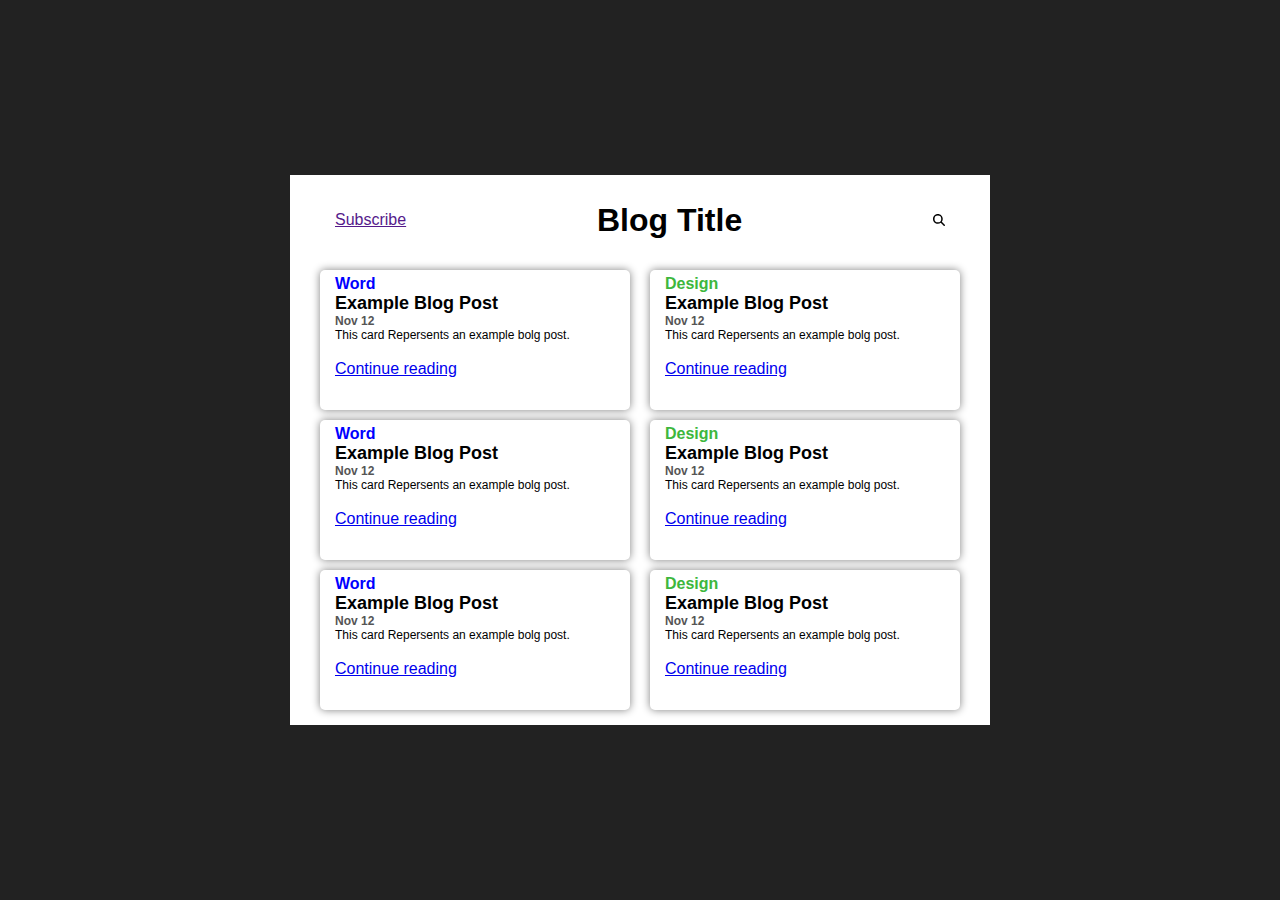
<file: Blog-Web/index.html>
<!DOCTYPE html>
<html lang="en">
<head>
    <meta charset="UTF-8">
    <meta name="viewport" content="width=device-width, initial-scale=1.0">
    <title>Blogs Web</title>
    <link rel="stylesheet" href="style.css">
</head>
<body>
    <div class="wraper">
        <div class="container">
            <div class="box" id="box1">
                <a href="">Subscribe</a>
                <h1>Blog Title</h1>
                <img src="search.svg" alt="">
            </div>
            <div class="box" id="box2">
                <h3 class="title">Word</h3>
                <h2 class="heading">Example Blog Post</h2>
                <p class="date">Nov 12</p>
                <p class="para">This card Repersents an example bolg post.</p>
                <br>
                <a href="info.html" class="link">Continue reading</a>
            </div>
            <div class="box" id="box3">
                <h3 class="title-2">Design</h3>
                <h2 class="heading">Example Blog Post</h2>
                <p class="date">Nov 12</p>
                <p class="para">This card Repersents an example bolg post.</p>
                <br>
                <a href="info.html" class="link">Continue reading</a>
            </div>
            <div class="box" id="box4">
                <h3 class="title">Word</h3>
                <h2 class="heading">Example Blog Post</h2>
                <p class="date">Nov 12</p>
                <p class="para">This card Repersents an example bolg post.</p>
                <br>
                <a href="info.html" class="link">Continue reading</a>
            </div>
            <div class="box" id="box5">
                <h3 class="title-2">Design</h3>
                <h2 class="heading">Example Blog Post</h2>
                <p class="date">Nov 12</p>
                <p class="para">This card Repersents an example bolg post.</p>
                <br>
                <a href="info.html" class="link">Continue reading</a>
            </div>
            <div class="box" id="box6">
                <h3 class="title">Word</h3>
                <h2 class="heading">Example Blog Post</h2>
                <p class="date">Nov 12</p>
                <p class="para">This card Repersents an example bolg post.</p>
                <br>
                <a href="info.html" class="link">Continue reading</a>
            </div>
            <div class="box" id="box7">
                <h3 class="title-2">Design</h3>
                <h2 class="heading">Example Blog Post</h2>
                <p class="date">Nov 12</p>
                <p class="para">This card Repersents an example bolg post.</p>
                <br>
                <a href="info.html" class="link">Continue reading</a>
            </div>
        </div>
    </div>
</body>
</html>
</file>
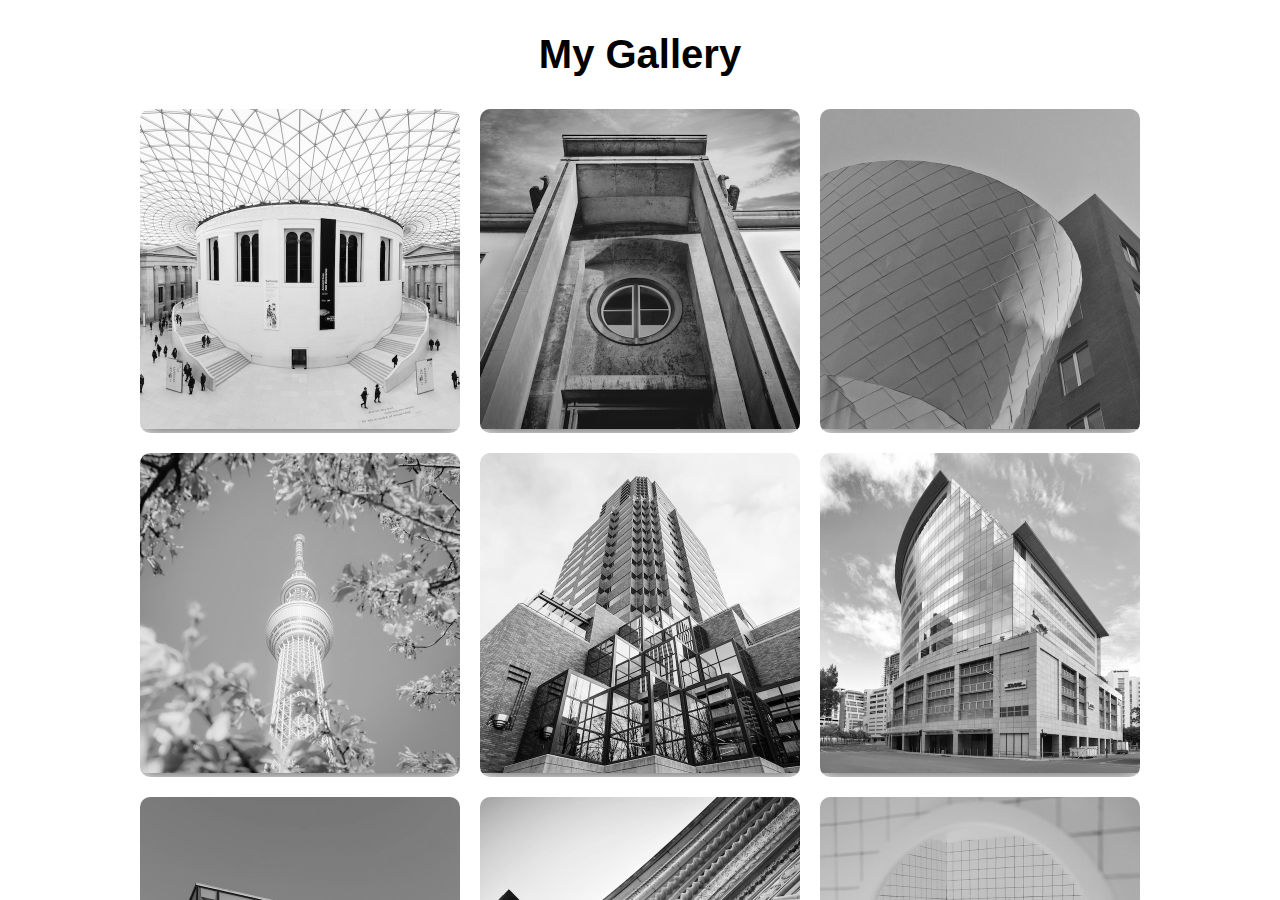
<file: Image-Gallery/index.html>
<!DOCTYPE html>
<html lang="en">
<head>
    <meta charset="UTF-8">
    <meta name="viewport" content="width=device-width, initial-scale=1.0">
    <title>Image Gallery</title>
    <link rel="stylesheet" href="style.css">
</head>
<body>
    <div id="wraper">
        <h1>My Gallery</h1>
        <div class="container">
            <div class="card">
                <figure>
                    <img src="images/image1.jpg" alt="first-image">
                    <figcaption>image-1</figcaption>
                </figure>
            </div>
            <div class="card">
                <figure>
                    <img src="images/image2.jpeg" alt="second-image">
                    <figcaption>image-2</figcaption>
                </figure>
            </div>
            <div class="card">
                <figure>
                    <img src="images/image3.jpeg" alt="third-image">
                    <figcaption>image-3</figcaption>
                </figure>
            </div>
            <div class="card">
                <figure>
                    <img src="images/image4.jpeg" alt="forth-image">
                    <figcaption>image-4</figcaption>
                </figure>
            </div>
            <div class="card">
                <figure>
                    <img src="images/image5.jpeg" alt="fifth-image">
                    <figcaption>image-5</figcaption>
                </figure>
            </div>
            <div class="card">
                <figure>
                    <img src="images/image6.jpeg" alt="sixth-image">
                    <figcaption>image-6</figcaption>
                </figure>
            </div>
            <div class="card">
                <figure>
                    <img src="images/image7.jpeg" alt="seventh-image">
                    <figcaption>image-7</figcaption>
                </figure>
            </div>
            <div class="card">
                <figure>
                    <img src="images/image8.jpeg" alt="eight-image">
                    <figcaption>image-8</figcaption>
                </figure>
            </div>
            <div class="card">
                <figure>
                    <img src="images/image9.jpeg" alt="ninth-image">
                    <figcaption>image-9</figcaption>
                </figure>
            </div>
        </div>
    </div>
</body>
</html>
</file>
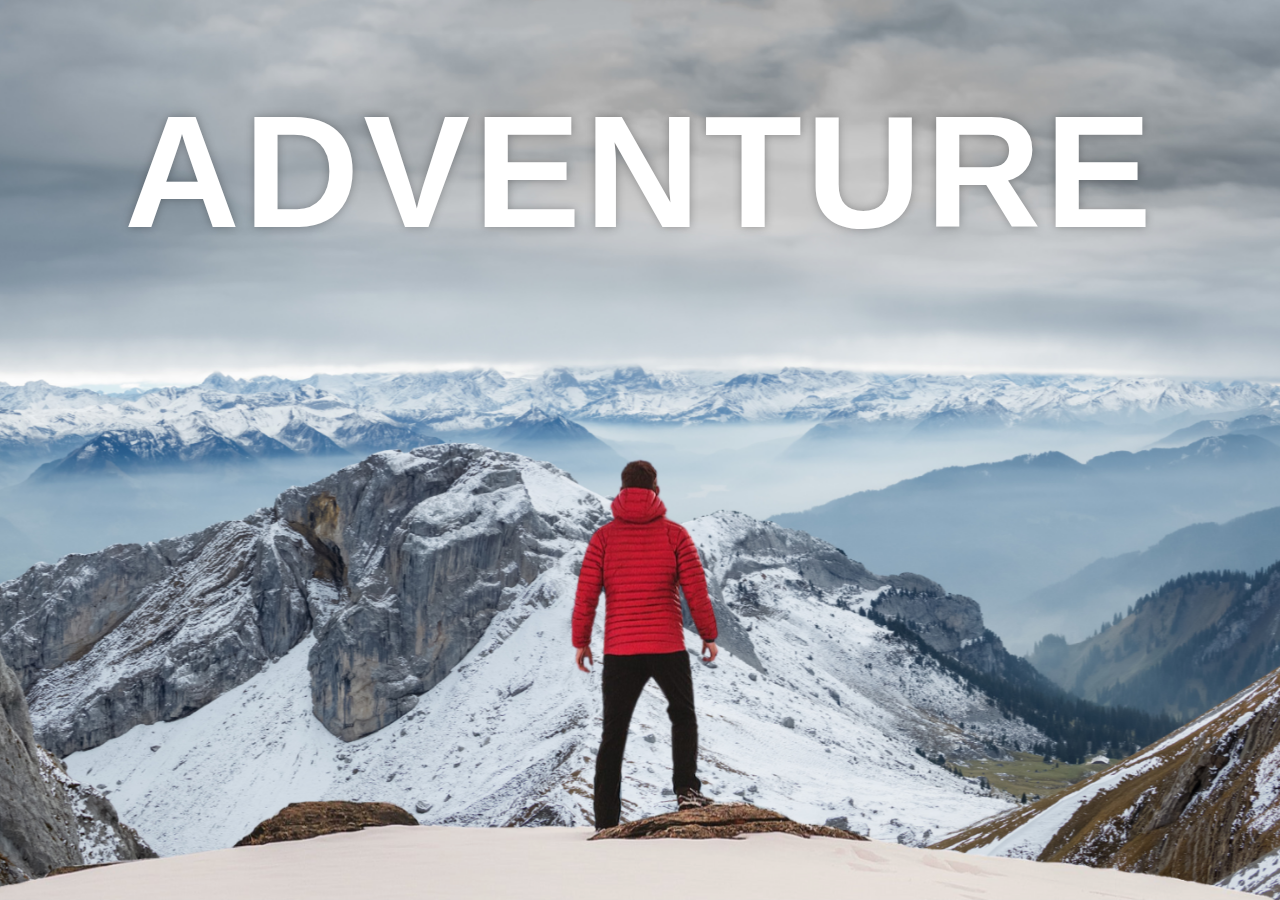
<file: Parallax_website/index.html>
<!DOCTYPE html>
<html lang="en">
<head>
    <meta charset="UTF-8">
    <meta name="viewport" content="width=device-width, initial-scale=1.0">
    <title>Parallax Website</title>
    <link rel="icon" type="images/x-icon" href="images/favicon.ico">
    <link rel="stylesheet" href="style.css">
</head>
<body>
    <div id="wraper">
        <div class="container">
            <img src="images/background.png" class="background">
            <img src="images/foreground.png" class="foreground">
            <h1>ADVENTURE</h1>
        </div>

        <section>
            <h2 class="secHeading">Adventure Time</h2>
            <p class="text">
                Lorem ipsum dolor sit amet consectetur, adipisicing elit. Qui necessitatibus commodi alias? Veritatis, eligendi nisi. Amet exercitationem, recusandae dolore corrupti laborum aperiam repellendus natus voluptatem quam atque aliquam beatae. Odit deserunt nisi optio eveniet? Aliquam possimus molestiae, ullam illum accusamus autem accusantium! Voluptate laboriosam eum saepe ex veritatis est? Numquam eaque autem labore provident dolorum, velit omnis mollitia eos adipisci!
                <br> <br>
                Lorem, ipsum dolor sit amet consectetur adipisicing elit. Ad, itaque hic tempore rem eveniet sed repudiandae molestiae magnam aut quod consequatur, harum, totam beatae fugiat ipsam? Explicabo, blanditiis quod similique fugiat fugit ea expedita deleniti doloribus, delectus perferendis, tempore amet maiores libero sapiente voluptatem reprehenderit? Illum alias commodi cupiditate corporis mollitia ab quaerat, ipsum est excepturi vitae a sunt optio.
            </p>
            <div class="bg bg1">
                <h2 class="desc">BIKING</h2>
            </div>
            <p class="text">
                Lorem ipsum dolor sit amet consectetur, adipisicing elit. Qui necessitatibus commodi alias? Veritatis, eligendi nisi. Amet exercitationem, recusandae dolore corrupti laborum aperiam repellendus natus voluptatem quam atque aliquam beatae. Odit deserunt nisi optio eveniet? Aliquam possimus molestiae, ullam illum accusamus autem accusantium! Voluptate laboriosam eum saepe ex veritatis est? Numquam eaque autem labore provident dolorum, velit omnis mollitia eos adipisci!
                <br> <br>
                Lorem, ipsum dolor sit amet consectetur adipisicing elit. Ad, itaque hic tempore rem eveniet sed repudiandae molestiae magnam aut quod consequatur, harum, totam beatae fugiat ipsam? Explicabo, blanditiis quod similique fugiat fugit ea expedita deleniti doloribus, delectus perferendis, tempore amet maiores libero sapiente voluptatem reprehenderit? Illum alias commodi cupiditate corporis mollitia ab quaerat, ipsum est excepturi vitae a sunt optio.
            </p>
            <div class="bg bg2">
                <h2 class="desc">PARA GLIDING</h2>
            </div>
            <p class="text">
                Lorem ipsum dolor sit amet consectetur, adipisicing elit. Qui necessitatibus commodi alias? Veritatis, eligendi nisi. Amet exercitationem, recusandae dolore corrupti laborum aperiam repellendus natus voluptatem quam atque aliquam beatae. Odit deserunt nisi optio eveniet? Aliquam possimus molestiae, ullam illum accusamus autem accusantium! Voluptate laboriosam eum saepe ex veritatis est? Numquam eaque autem labore provident dolorum, velit omnis mollitia eos adipisci!
                <br> <br>
                Lorem, ipsum dolor sit amet consectetur adipisicing elit. Ad, itaque hic tempore rem eveniet sed repudiandae molestiae magnam aut quod consequatur, harum, totam beatae fugiat ipsam? Explicabo, blanditiis quod similique fugiat fugit ea expedita deleniti doloribus, delectus perferendis, tempore amet maiores libero sapiente voluptatem reprehenderit? Illum alias commodi cupiditate corporis mollitia ab quaerat, ipsum est excepturi vitae a sunt optio.
            </p>
            <div class="bg bg3">
                <h2 class="desc">SURFING</h2>
            </div>
            <p class="text">
                Lorem ipsum dolor sit amet consectetur, adipisicing elit. Qui necessitatibus commodi alias? Veritatis, eligendi nisi. Amet exercitationem, recusandae dolore corrupti laborum aperiam repellendus natus voluptatem quam atque aliquam beatae. Odit deserunt nisi optio eveniet? Aliquam possimus molestiae, ullam illum accusamus autem accusantium! Voluptate laboriosam eum saepe ex veritatis est? Numquam eaque autem labore provident dolorum, velit omnis mollitia eos adipisci!
                <br> <br>
                Lorem, ipsum dolor sit amet consectetur adipisicing elit. Ad, itaque hic tempore rem eveniet sed repudiandae molestiae magnam aut quod consequatur, harum, totam beatae fugiat ipsam? Explicabo, blanditiis quod similique fugiat fugit ea expedita deleniti doloribus, delectus perferendis, tempore amet maiores libero sapiente voluptatem reprehenderit? Illum alias commodi cupiditate corporis mollitia ab quaerat, ipsum est excepturi vitae a sunt optio.
            </p>
        </section>
    </div>
</body>
</html>
</file>
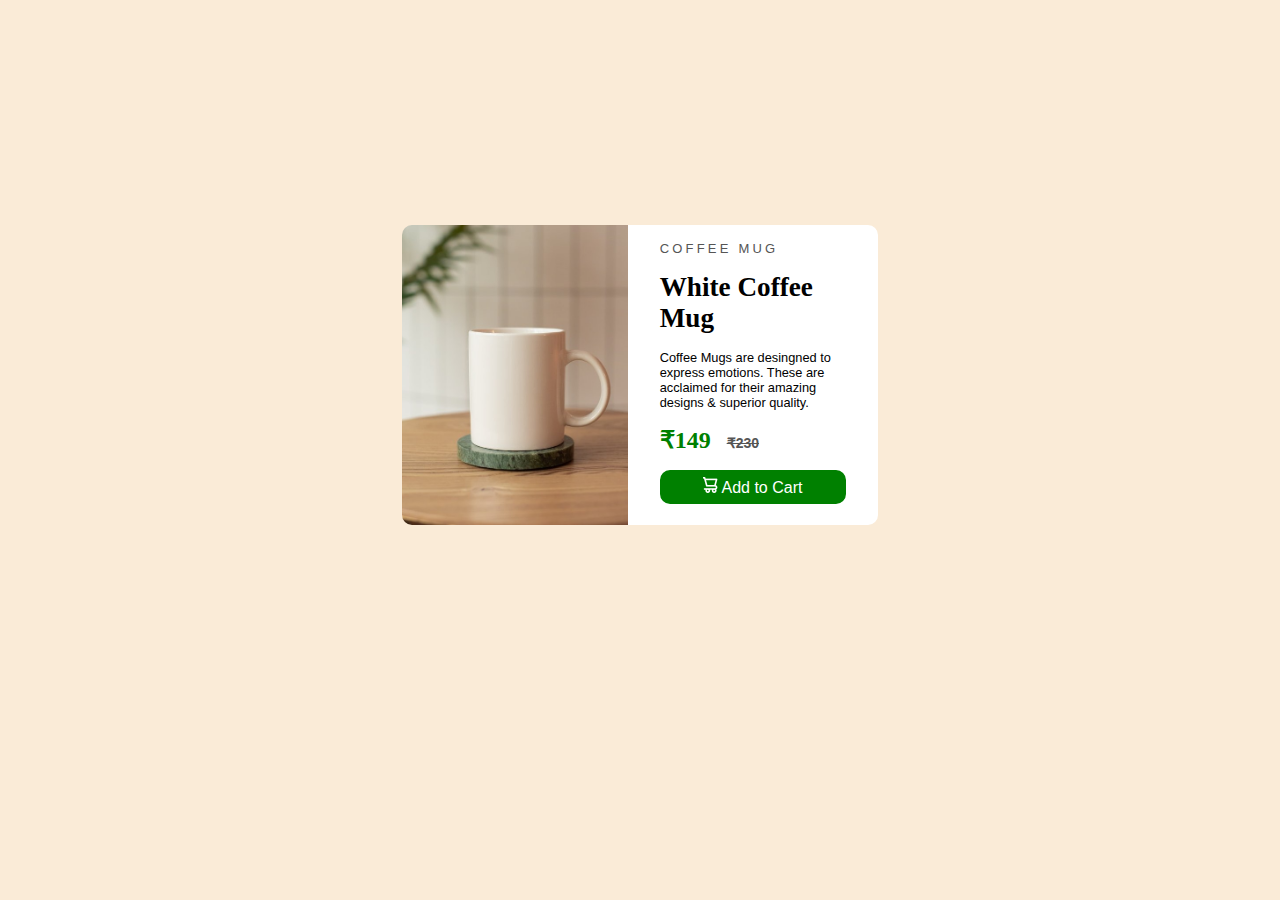
<file: White-coffee-mug/index.html>
<!DOCTYPE html>
<html lang="en">
<head>
    <meta charset="UTF-8">
    <meta name="viewport" content="width=device-width, initial-scale=1.0">
    <title>White coffee mug</title>
    <link rel="stylesheet" href="style.css">
</head>
<body>
    <div class="wraper">
        <div class="container">
            <div class="left">
                <img src="images/mug.jpg" alt="cup" class="mug">
            </div>
            <div class="right">
                <p class="text">COFFEE MUG</p>
                <h2 class="title">White Coffee Mug</h2>
                <p class="desc">Coffee Mugs are desingned to express emotions. These are acclaimed for their amazing designs & superior quality.</p>
                <h2 class="price"><span>&#8377;149</span><del class="off">&#8377;230</del></h2>
                <button><img src="images/icon-cart.png" alt="icon"> Add to Cart</button>
            </div>
        </div>
    </div>
</body>
</html>
</file>
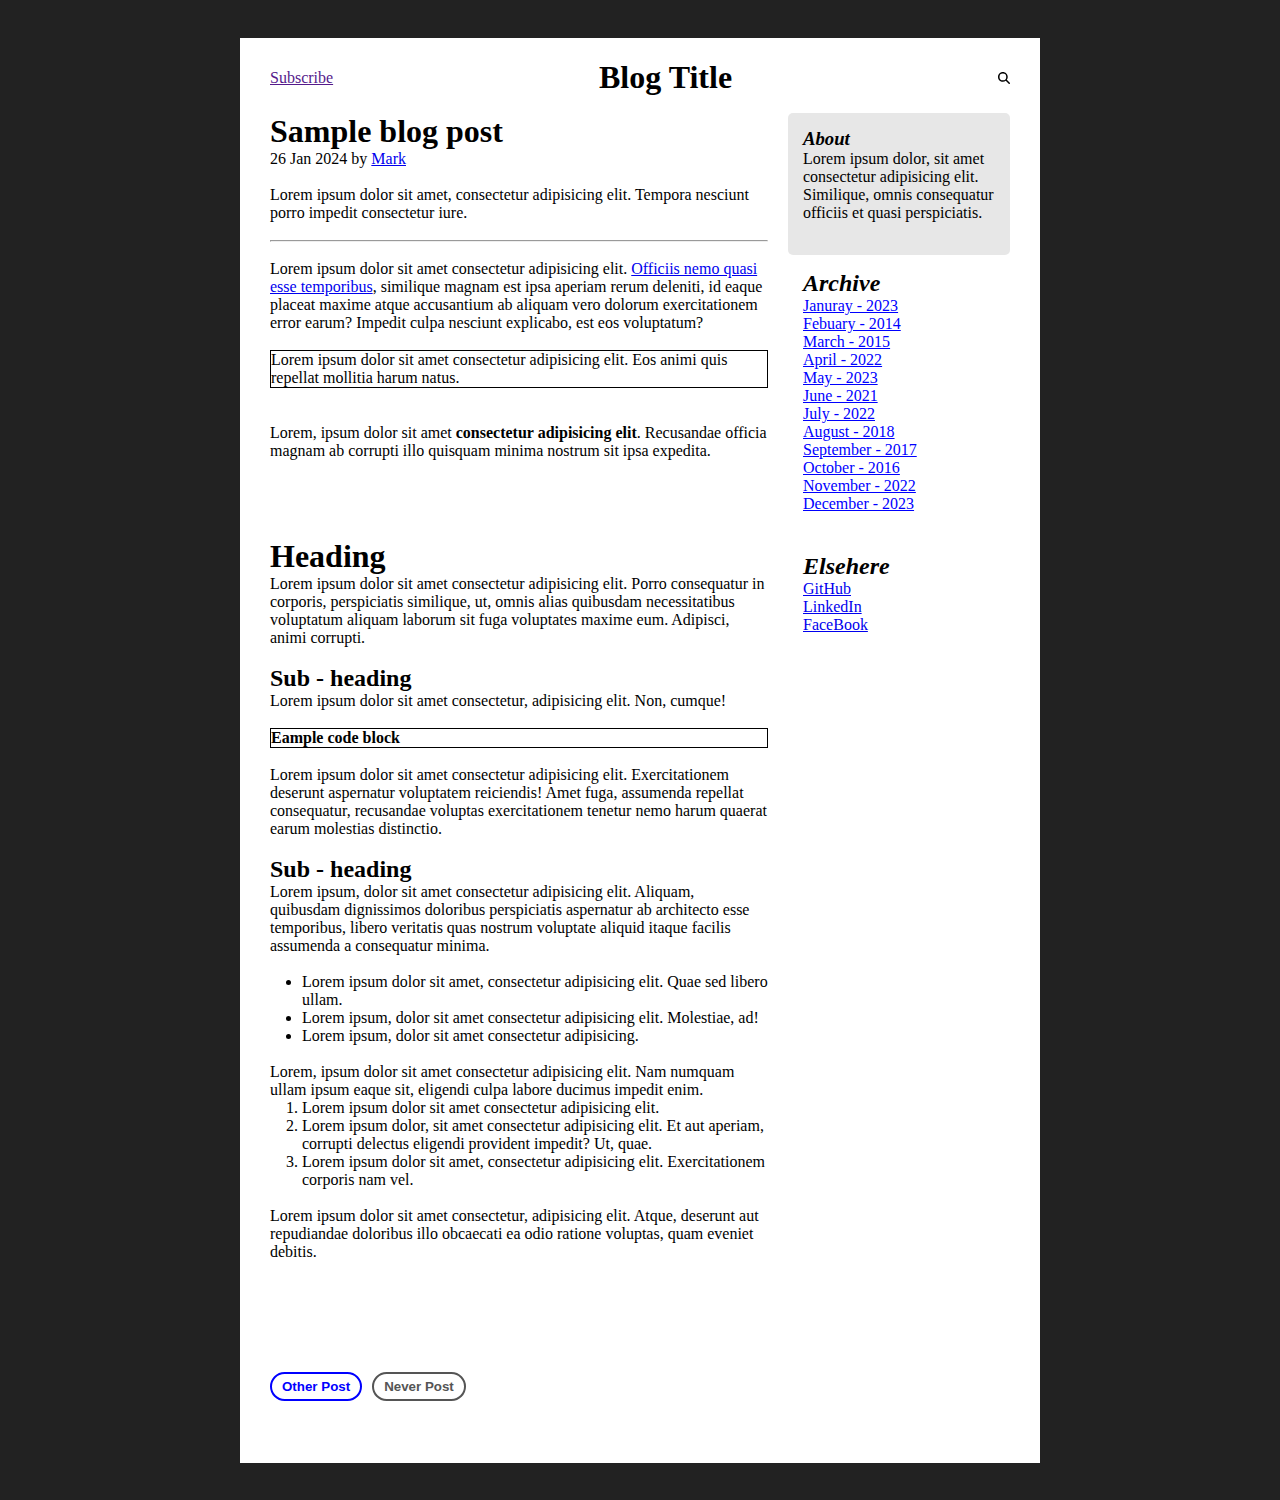
<file: Blog-Web/info.html>
<!DOCTYPE html>
<html lang="en">
<head>
    <meta charset="UTF-8">
    <meta name="viewport" content="width=device-width, initial-scale=1.0">
    <title>More Info</title>
    <link rel="stylesheet" href="info.css">
</head>
<body>
    <div class="wrapper">
        <div class="container">
            <div class="box" id="box1">
                <a href="">Subscribe</a>
                <h1>Blog Title</h1>
                <img src="search.svg" alt="">
            </div>
            <div class="box" id="box2">
                <h1>Sample blog post</h1>
                <p class="date">26 Jan 2024 by <a href="#">Mark</a></p>
                <br>
                <p class="para">Lorem ipsum dolor sit amet, consectetur adipisicing elit. Tempora nesciunt porro impedit consectetur iure.</p>
                <br><hr><br>
                <p class="para">Lorem ipsum dolor sit amet consectetur adipisicing elit. <a href="#">Officiis nemo quasi esse temporibus</a>, similique magnam est ipsa aperiam rerum deleniti, id eaque placeat maxime atque accusantium ab aliquam vero dolorum exercitationem error earum? Impedit culpa nesciunt explicabo, est eos voluptatum?</p>
                <br>
                <p class="para"  id="item_box">Lorem ipsum dolor sit amet consectetur adipisicing elit. Eos animi quis repellat mollitia harum natus.</p>
                <br><br>
                Lorem, ipsum dolor sit amet <b>consectetur adipisicing elit</b>. Recusandae officia magnam ab corrupti illo quisquam minima nostrum sit ipsa expedita.
            </div>
            <div class="box" id="box3">
                <h3><i>About</i></h3>
                <p>Lorem ipsum dolor, sit amet consectetur adipisicing elit. Similique, omnis consequatur officiis et quasi perspiciatis.</p>
            </div>
            <div class="box" id="box4">
                <h2><i>Archive</i></h2>
                <a href="#" class="links">Januray - 2023</a><br>
                <a href="" class="links">Febuary - 2014</a><br>
                <a href="" class="links">March - 2015</a><br>
                <a href="" class="links">April - 2022</a><br>
                <a href="" class="links">May - 2023</a><br>
                <a href="" class="links">June - 2021</a><br>
                <a href="" class="links">July - 2022</a><br>
                <a href="" class="links">August - 2018</a><br>
                <a href="" class="links">September - 2017</a><br>
                <a href="" class="links">October - 2016</a><br>
                <a href="" class="links">November - 2022</a><br>
                <a href="" class="links">December - 2023</a><br>
            </div>
            <div class="box" id="box5">
                <h1>Heading</h1>
                <p>Lorem ipsum dolor sit amet consectetur adipisicing elit. Porro consequatur in corporis, perspiciatis similique, ut, omnis alias quibusdam necessitatibus voluptatum aliquam laborum sit fuga voluptates maxime eum. Adipisci, animi corrupti.</p>
                <br>
                <h2>Sub - heading</h2>
                <p>Lorem ipsum dolor sit amet consectetur, adipisicing elit. Non, cumque!</p>
                <br>
                <p id="item_box_2"><b>Eample code block</b></p>
                <br>
                <p>Lorem ipsum dolor sit amet consectetur adipisicing elit. Exercitationem deserunt aspernatur voluptatem reiciendis! Amet fuga, assumenda repellat consequatur, recusandae voluptas exercitationem tenetur nemo harum quaerat earum molestias distinctio.</p>
                <br>
                <h2>Sub - heading</h2>
                <p>Lorem ipsum, dolor sit amet consectetur adipisicing elit. Aliquam, quibusdam dignissimos doloribus perspiciatis aspernatur ab architecto esse temporibus, libero veritatis quas nostrum voluptate aliquid itaque facilis assumenda a consequatur minima.</p>
                <ul><br>
                    <li>Lorem ipsum dolor sit amet, consectetur adipisicing elit. Quae sed libero ullam.</li>
                    <li>Lorem ipsum, dolor sit amet consectetur adipisicing elit. Molestiae, ad!</li>
                    <li>Lorem ipsum, dolor sit amet consectetur adipisicing.</li>
                </ul><br>
                <p>Lorem, ipsum dolor sit amet consectetur adipisicing elit. Nam numquam ullam ipsum eaque sit, eligendi culpa labore ducimus impedit enim.</p>
                <ol>
                    <li>Lorem ipsum dolor sit amet consectetur adipisicing elit.</li>
                    <li>Lorem ipsum dolor, sit amet consectetur adipisicing elit. Et aut aperiam, corrupti delectus eligendi provident impedit? Ut, quae.</li>
                    <li>Lorem ipsum dolor sit amet, consectetur adipisicing elit. Exercitationem corporis nam vel.</li>

                </ol><br>
                <p>Lorem ipsum dolor sit amet consectetur, adipisicing elit. Atque, deserunt aut repudiandae doloribus illo obcaecati ea odio ratione voluptas, quam eveniet debitis.</p>
            </div>
            <div class="box" id="box6">
                <h2><i>Elsehere</i></h2>
                <a href="#">GitHub</a><br>
                <a href="#">LinkedIn</a><br>
                <a href="#">FaceBook</a><br>
            </div>
            <div class="box" id="box7">
                <input type="button" id="submit-btn" value="Other Post">
                <input type="button" id="never-btn" value="Never Post">
            </div>
        </div>
    </div>
</body>
</html>
</file>
<file: Blog-Web/style.css>
*{
    margin: 0;
    padding: 0;
    box-sizing: border-box;
}
.wraper{
    width: 100wh;
    height: 100vh;
    background-color: #222;
    display: flex;
    justify-content: center;
    align-items: center;
}

.container{
    width: 700px;
    height: 550px;
    padding: 5px 30px;
    background-color: white;

    display: grid;
    grid-template-columns: repeat(2, 1fr);
    grid-template-rows: 80px repeat(3, 140px);

    gap: 10px;
    column-gap: 20px;
}
.box{
    /* border: 1px solid #333; */
    font-family:'Segoe UI', Tahoma, Geneva, Verdana, sans-serif;
    padding: 5px 15px;
    border-radius: 5px;
    box-shadow: 0 0 8px gray;
}
.box:hover{
    transition: 0.6s;
    box-shadow: 0 0 1px gray;
}

#box1{
    grid-column-start: 1;
    grid-column-end: 3;
    border: none;
    display: flex;
    justify-content: space-between;
    align-items: center;
    box-shadow: none;
}
#box1 img{
    width: 12px;
}

.box .title{
    font-size: 16px;
    color: blue;
}
.box .heading{
    font-size: 18px;
}
.box .date{
    font-size: 12px;
    font-weight: bold;
    color: #555;
}
.box .para{
    font-size: 12px;
}
.box .link{
    align-items: baseline;
}

.box .title-2{
    font-size: 16px;
    color: rgb(61, 183, 61);
}
</file>
<file: Image-Gallery/style.css>
*{
    margin: 0;
    padding: 0;
    box-sizing: border-box;
}
#wraper{
    width: 100%;
    height: 100vh;
    overflow-x: hidden;
    overflow-y: auto;
}
#wraper h1{
    text-align: center;
    margin: 2rem;
    font-size: 2.5rem;
    font-family: Arial, Helvetica, sans-serif;
}
.container{
    max-width: 1000px;
    margin: 0 auto;
    display: flex;
    justify-content: space-between;
    flex-wrap: wrap;
}

.card{
    width: 32%;
    height: 100%;
    position: relative;
    margin-bottom: 20px;
    overflow: hidden;
    border-radius: 10px;
}
.card:hover{
    transform: scale(1.03);
    transition: 0.5s;
    filter: drop-shadow(0 0 20px #333);
}

.card img{
    width: 100%;
    height: 100%;
    filter: grayscale(100%);
    object-fit: cover;
    box-shadow: 0 0 20px #333;
}

.card:hover img{
    filter: grayscale(0%);
}

.card figcaption{
    position: absolute;
    bottom: 0;
    left: 0;
    padding: 25px;
    width: 100%;
    height: 20%;
    font-size: 16px;
    font-weight: 500;
    color: #fff;
    opacity: 0;
    border-radius: 0 0 10px 10px;
    background: linear-gradient(0deg, rgba(0, 0, 0, 0.5) 0%, rgba(255, 255, 255, 0) 100%);
    transition: 0.3s;
}
.card:hover figcaption{
    opacity: 1;
    transform: scale(1.03);
}
</file>
<file: Parallax_website/style.css>
*{
    margin: 0;
    padding: 0;
    box-sizing: border-box;
    font-family: sans-serif;
}
#wraper{
    height: 100vh;
    overflow-x: hidden;
    perspective: 10px;
}
.container{
    position: relative;
    height: 100%;
    display: flex;
    justify-content: center;
    align-items: center;
    transform-style: preserve-3d;
    z-index: -1;
}
.background{
    transform: translateZ(-40px) scale(5.2);
}
.foreground{
    transform: translateZ(-20px) scale(3);
}
.background, .foreground{
    position: absolute;
    width: 100%;
    height: 100%;
    object-fit: cover;
    z-index: -1;
}
h1{
    position: absolute;
    top: 5rem;
    font-size: 10rem;
    color: white;
    letter-spacing: 4px;
    text-shadow: 0 0 10px rgba(0, 0, 0, 0.3);
}
section{
    background-color: rgb(45,45,45);
    color:white;
    padding:5rem 0;
}

.secHeading{
    font-size: 5rem;
    padding: 0 10rem;
}

.bg1{
    background-image: url(images/sport-1.jpg);
}
.bg2{
    background-image: url(images/sport-2.jpg);
}
.bg3{
    background-image: url(images/sport-3.jpg);
}

.text{
    font-size: 1.5rem;
    padding: 0 10rem;
    margin: 5rem 0;
}

.bg{
    position: relative;
    width: 100%;
    background-attachment: fixed;
    background-position: center;
    background-size: cover;
    height: 500px;
}

.desc{
    position: absolute;
    background-color: white;   
    padding: 0.5rem 2.5rem;
    top:50%;
    left:50%;
    transform: translateX(0%) translateX(-50%);
    color:black;
    font-size:3.5rem;
    font-weight:600;
}
</file>
<file: White-coffee-mug/style.css>
*{
    margin: 0;
    padding: 0;
    box-sizing: border-box;
    font-family:Arial, Helvetica, sans-serif;
}
.wraper{
    width: 100%;
    height: 100vh;
    background-color: antiquewhite;
}
.container{
    position: relative;
    top: 25%;
    display: flex;
    justify-content: center;
    align-items: flex-start;
    flex-wrap: wrap;
}
.left img{
    width: 100%;
    height: 300px;
    border-top-left-radius: 10px;
    border-bottom-left-radius: 10px;
}
.right{
    width: 250px;
    height: 300px;
    padding: 1rem 2rem;
    background-color: #fff;
    border-top-right-radius: 10px;
    border-bottom-right-radius: 10px;
}
.right .text{
    color: #555;
    font-size: small;
    font-weight: 500;
    letter-spacing: .2rem;
}
.right .title{
    font-family:Cambria, Cochin, Georgia, Times, 'Times New Roman', serif;
    padding: 1rem 0 1rem;
    font-weight: bold;
    font-size: 1.7rem;
}
.right .desc{
    font-size: .8rem;
    font-weight: 400;
}
.right .price{
    padding: 1rem 0;
}
.right span{
    font-family: Cambria, Cochin, Georgia, Times, 'Times New Roman', serif;
    font-weight: 900;
    color: green;
}
.right .off{
    padding: 0 1rem;
    font-size: 14px;
    color: #555;
}
.right button{
    width: 100%;
    padding: 5px;
    background-color: green;
    color: #fff;
    border: 2px solid green;
    border-radius: 10px;
    font-size: 16px;
    cursor: pointer;
}
button:hover{
    background-color: rgb(9, 74, 9);
}
</file>
<file: Blog-Web/info.css>
*{
    margin: 0;
    padding: 0;
    box-sizing: border-box;
}
.wrapper{
    width: 100wh;
    height: 1500px;
    background-color: #222;
    display: flex;
    justify-content: center;
    align-items: center;
}

.container{
    width: 800px;
    height: 95%;
    padding: 5px 30px;
    background-color: white;

    display: grid;
    grid-template-columns: 70% 30%;
    grid-template-rows: 5% 10% 20% 10% 45% 10%;

    /* gap: 10px;
    column-gap: 20px; */
}
.box{
    width: 100%;
    height: 100%;
}
#box1{
    grid-column-start: 1;
    grid-column-end: 3;
    grid-column-start: 1;
    grid-column-end: 3;
    border: none;
    display: flex;
    justify-content: space-between;
    align-items: center;
    box-shadow: none;
}

#box1 img{
    width: 12px;
}
#box2{
    grid-area: 2/1/4/2;
    padding-right: 20px;
}
#box5{
    grid-area: 4/1/6/2;
    padding-right: 20px;
}
#box6{
    grid-row-start: 4;
    grid-row-end: 6;
}
#box7{
    grid-column-start: 1;
    grid-column-end: 3;
    display: flex;
    justify-content: start;
    align-items: center;
    gap: 10px;
}
#item_box{
    border: 1px solid #000;
}
#item_box_2{
    width: 100%;
    border: 1px solid black;
}
#box3{
    background-color: rgb(231, 231, 231);
    padding: 15px;
    border-radius: 5px;
}
#box4{
    padding: 15px;
}
#box4 a{
    color: blue;
}
#box6{
    padding: 15px;
}
#box5 ul li, #box5 ol li{
    margin-left: 2rem;
}

#box7 input{
    /* width: 90px; */
    padding: 5px 10px;
    border-radius: 50px;
    border: 2px solid #555;
    color: #555;
    background-color: #fff;
    font-weight: 800;
    cursor: pointer;
    transition: 0.5s;
}
#box7 #submit-btn{
    color: blue;
    border: 2px solid blue;
}
#box7 #submit-btn:hover{
    background-color: blue;
    color: #fff;
}
#box7 #never-btn:hover{
    background-color: #555;
    color: #fff;
}
</file>
